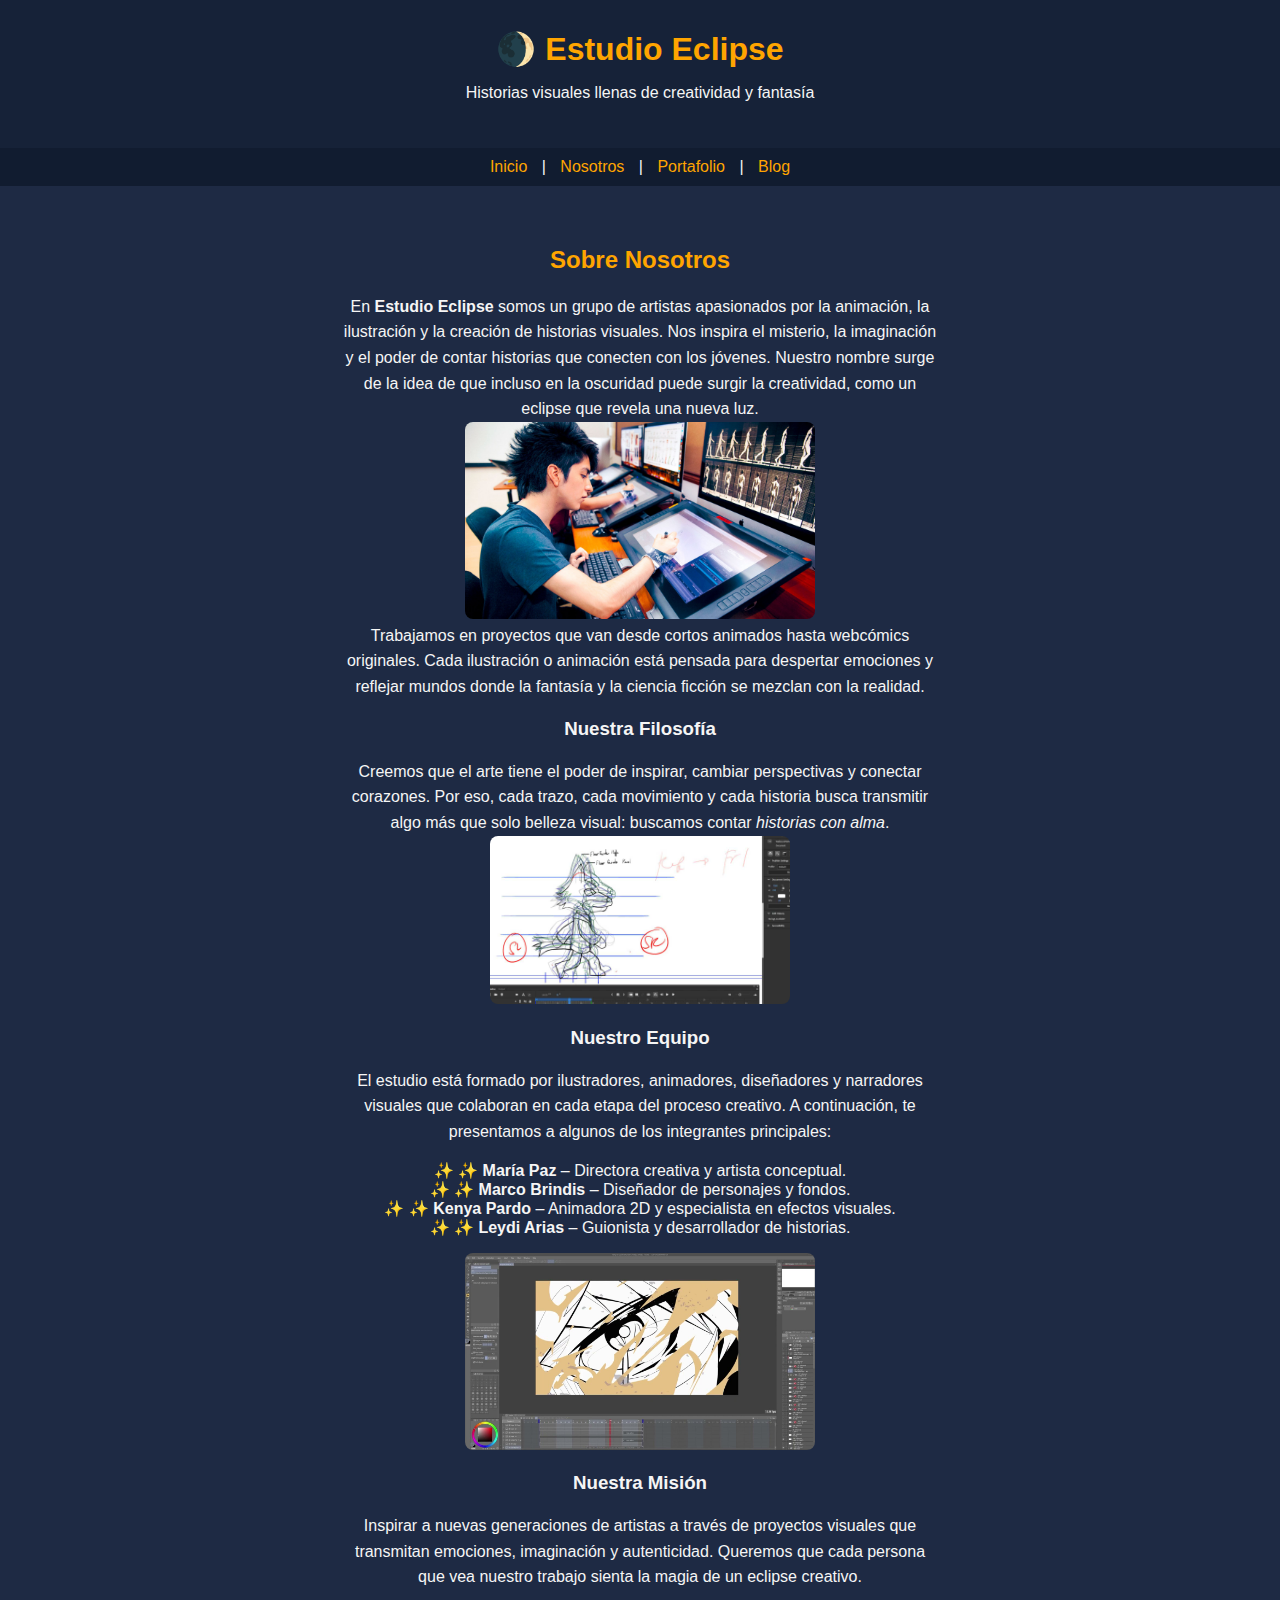
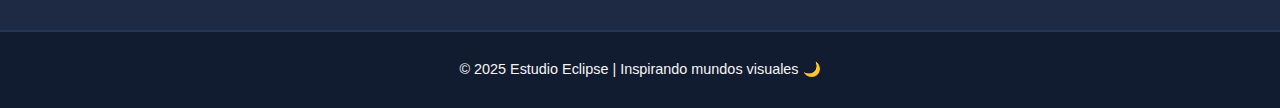
<file: index.html>
<!DOCTYPE html>
<html lang="es">
<head>
  <meta charset="UTF-8">
  <title>Nosotros | Estudio Eclipse</title>
  <link rel="stylesheet" href="estilos.css">
</head>
<body>

  <header>
    <h1>🌒 Estudio Eclipse</h1>
    <p>Historias visuales llenas de creatividad y fantasía</p>
  </header>

  <nav>
    <a href="index.html">Inicio</a> |
    <a href="nosotros.html">Nosotros</a> |
    <a href="portafolio.html">Portafolio</a> |
    <a href="blog.html">Blog</a> 
  </nav>

  <section>
    <h2>Sobre Nosotros</h2>
    <p>
      En <strong>Estudio Eclipse</strong> somos un grupo de artistas apasionados por la animación, 
      la ilustración y la creación de historias visuales.  
      Nos inspira el misterio, la imaginación y el poder de contar historias que conecten con los jóvenes.  
      Nuestro nombre surge de la idea de que incluso en la oscuridad puede surgir la creatividad, como un eclipse que revela una nueva luz.
    </p>

    <img src="img/Animacion.jpg" alt="Equipo creativo de Estudio Eclipse" width="350">

    <p>
      Trabajamos en proyectos que van desde cortos animados hasta webcómics originales.  
      Cada ilustración o animación está pensada para despertar emociones y reflejar mundos donde la fantasía y la ciencia ficción se mezclan con la realidad.
    </p>

    <h3>Nuestra Filosofía</h3>
    <p>
      Creemos que el arte tiene el poder de inspirar, cambiar perspectivas y conectar corazones.  
      Por eso, cada trazo, cada movimiento y cada historia busca transmitir algo más que solo belleza visual: buscamos contar <em>historias con alma</em>.
    </p>

    <img src="img/Animacion 2D.jpg" alt="Inspiración artística de Estudio Eclipse" width="300">

    <h3>Nuestro Equipo</h3>
    <p>
      El estudio está formado por ilustradores, animadores, diseñadores y narradores visuales que colaboran en cada etapa del proceso creativo.  
      A continuación, te presentamos a algunos de los integrantes principales:
    </p>

    <ul style="list-style: none; padding: 0;">
      <li>✨ <strong>María Paz</strong> – Directora creativa y artista conceptual.</li>
      <li>✨ <strong>Marco Brindis</strong> – Diseñador de personajes y fondos.</li>
      <li>✨ <strong>Kenya Pardo</strong> – Animadora 2D y especialista en efectos visuales.</li>
      <li>✨ <strong>Leydi Arias</strong> – Guionista y desarrollador de historias.</li>
    </ul>

    <img src="img/eye.jpg" alt="Ilustradores y animadores trabajando" width="350">

    <h3>Nuestra Misión</h3>
    <p>
      Inspirar a nuevas generaciones de artistas a través de proyectos visuales que transmitan emociones,  
      imaginación y autenticidad. Queremos que cada persona que vea nuestro trabajo sienta la magia de un eclipse creativo.
    </p>
  </section>

  <footer>
    <p>© 2025 Estudio Eclipse | Inspirando mundos visuales 🌙</p>
  </footer>

</body>
</html>
</file>
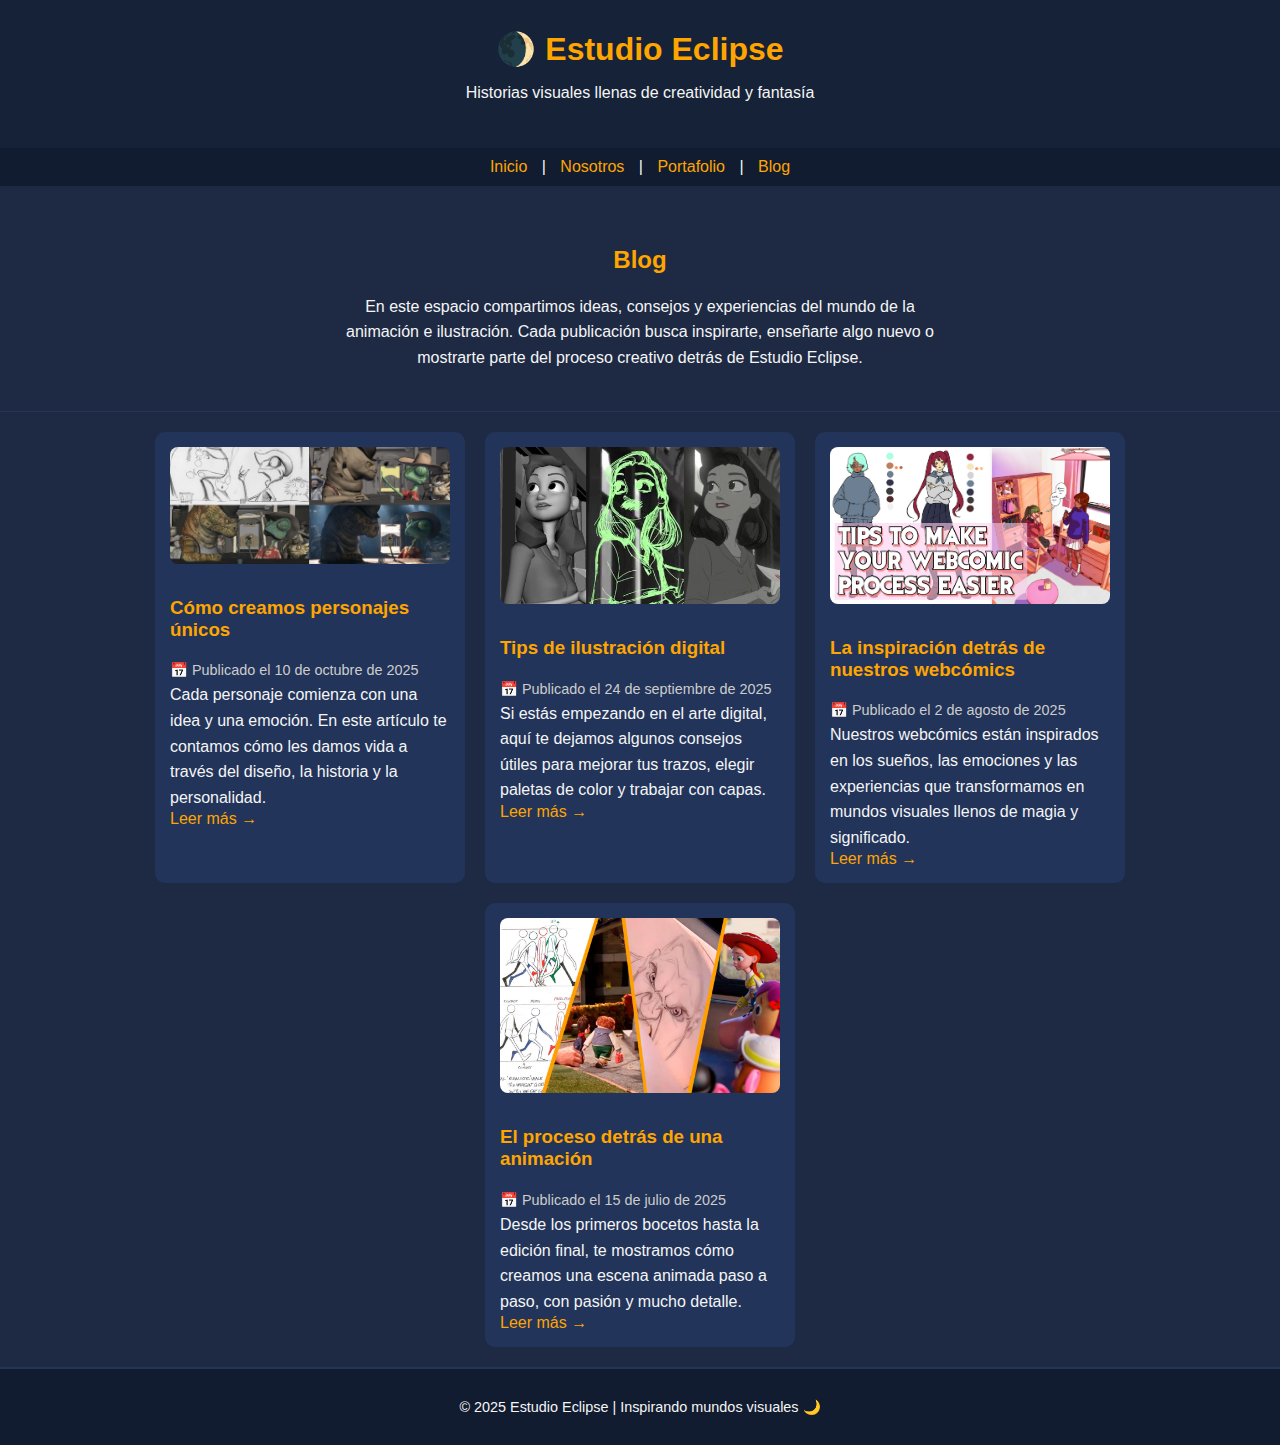
<file: blog.html>
<!DOCTYPE html>
<html lang="es">
<head>
  <meta charset="UTF-8">
  <title>Blog | Estudio Eclipse</title>
  <link rel="stylesheet" href="estilos.css">
</head>
<body>

  <header>
    <h1>🌒 Estudio Eclipse</h1>
    <p>Historias visuales llenas de creatividad y fantasía</p>
  </header>

  <nav>
    <a href="index.html">Inicio</a> |
    <a href="Nosotros.html">Nosotros</a> |
    <a href="Portafolio.html">Portafolio</a> |
    <a href="Blog.html">Blog</a>
  </nav>

  <section>
    <h2>Blog</h2>
    <p>
      En este espacio compartimos ideas, consejos y experiencias del mundo de la animación e ilustración.  
      Cada publicación busca inspirarte, enseñarte algo nuevo o mostrarte parte del proceso creativo detrás de Estudio Eclipse.
    </p>
  </section>

  <section style="display: flex; flex-wrap: wrap; justify-content: center; gap: 20px; padding: 20px;">

   
    <article style="background-color:#22345a; border-radius:10px; width:280px; padding:15px; text-align:left;">
      <img src="img/Rango.jpg" alt="Cómo creamos personajes únicos" width="100%" style="border-radius:8px; margin-bottom:10px;">
      <h3 style="color:#ffa500;">Cómo creamos personajes únicos</h3>
      <p style="font-size:0.9em; color:#ccc;">📅 Publicado el 10 de octubre de 2025</p>
      <p>
        Cada personaje comienza con una idea y una emoción. En este artículo te contamos cómo les damos vida a través del diseño, la historia y la personalidad.
      </p>
      <a href="#" style="color:#ffa500; text-decoration:none;">Leer más →</a>
    </article>

    <article style="background-color:#22345a; border-radius:10px; width:280px; padding:15px; text-align:left;">
      <img src="img/Disney.jpg" alt="Tips de ilustración digital" width="100%" style="border-radius:8px; margin-bottom:10px;">
      <h3 style="color:#ffa500;">Tips de ilustración digital</h3>
      <p style="font-size:0.9em; color:#ccc;">📅 Publicado el 24 de septiembre de 2025</p>
      <p>
        Si estás empezando en el arte digital, aquí te dejamos algunos consejos útiles para mejorar tus trazos, elegir paletas de color y trabajar con capas.
      </p>
      <a href="#" style="color:#ffa500; text-decoration:none;">Leer más →</a>
    </article>

    <article style="background-color:#22345a; border-radius:10px; width:280px; padding:15px; text-align:left;">
      <img src="img/Webcomic.jpg" alt="La inspiración detrás de nuestros webcómics" width="100%" style="border-radius:8px; margin-bottom:10px;">
      <h3 style="color:#ffa500;">La inspiración detrás de nuestros webcómics</h3>
      <p style="font-size:0.9em; color:#ccc;">📅 Publicado el 2 de agosto de 2025</p>
      <p>
        Nuestros webcómics están inspirados en los sueños, las emociones y las experiencias que transformamos en mundos visuales llenos de magia y significado.
      </p>
      <a href="#" style="color:#ffa500; text-decoration:none;">Leer más →</a>
    </article>

   
    <article style="background-color:#22345a; border-radius:10px; width:280px; padding:15px; text-align:left;">
      <img src="img/Proceso.jpg" alt="El proceso detrás de una animación" width="100%" style="border-radius:8px; margin-bottom:10px;">
      <h3 style="color:#ffa500;">El proceso detrás de una animación</h3>
      <p style="font-size:0.9em; color:#ccc;">📅 Publicado el 15 de julio de 2025</p>
      <p>
        Desde los primeros bocetos hasta la edición final, te mostramos cómo creamos una escena animada paso a paso, con pasión y mucho detalle.
      </p>
      <a href="#" style="color:#ffa500; text-decoration:none;">Leer más →</a>
    </article>

  </section>

  <footer>
    <p>© 2025 Estudio Eclipse | Inspirando mundos visuales 🌙</p>
  </footer>

</body>
</html>
</file>
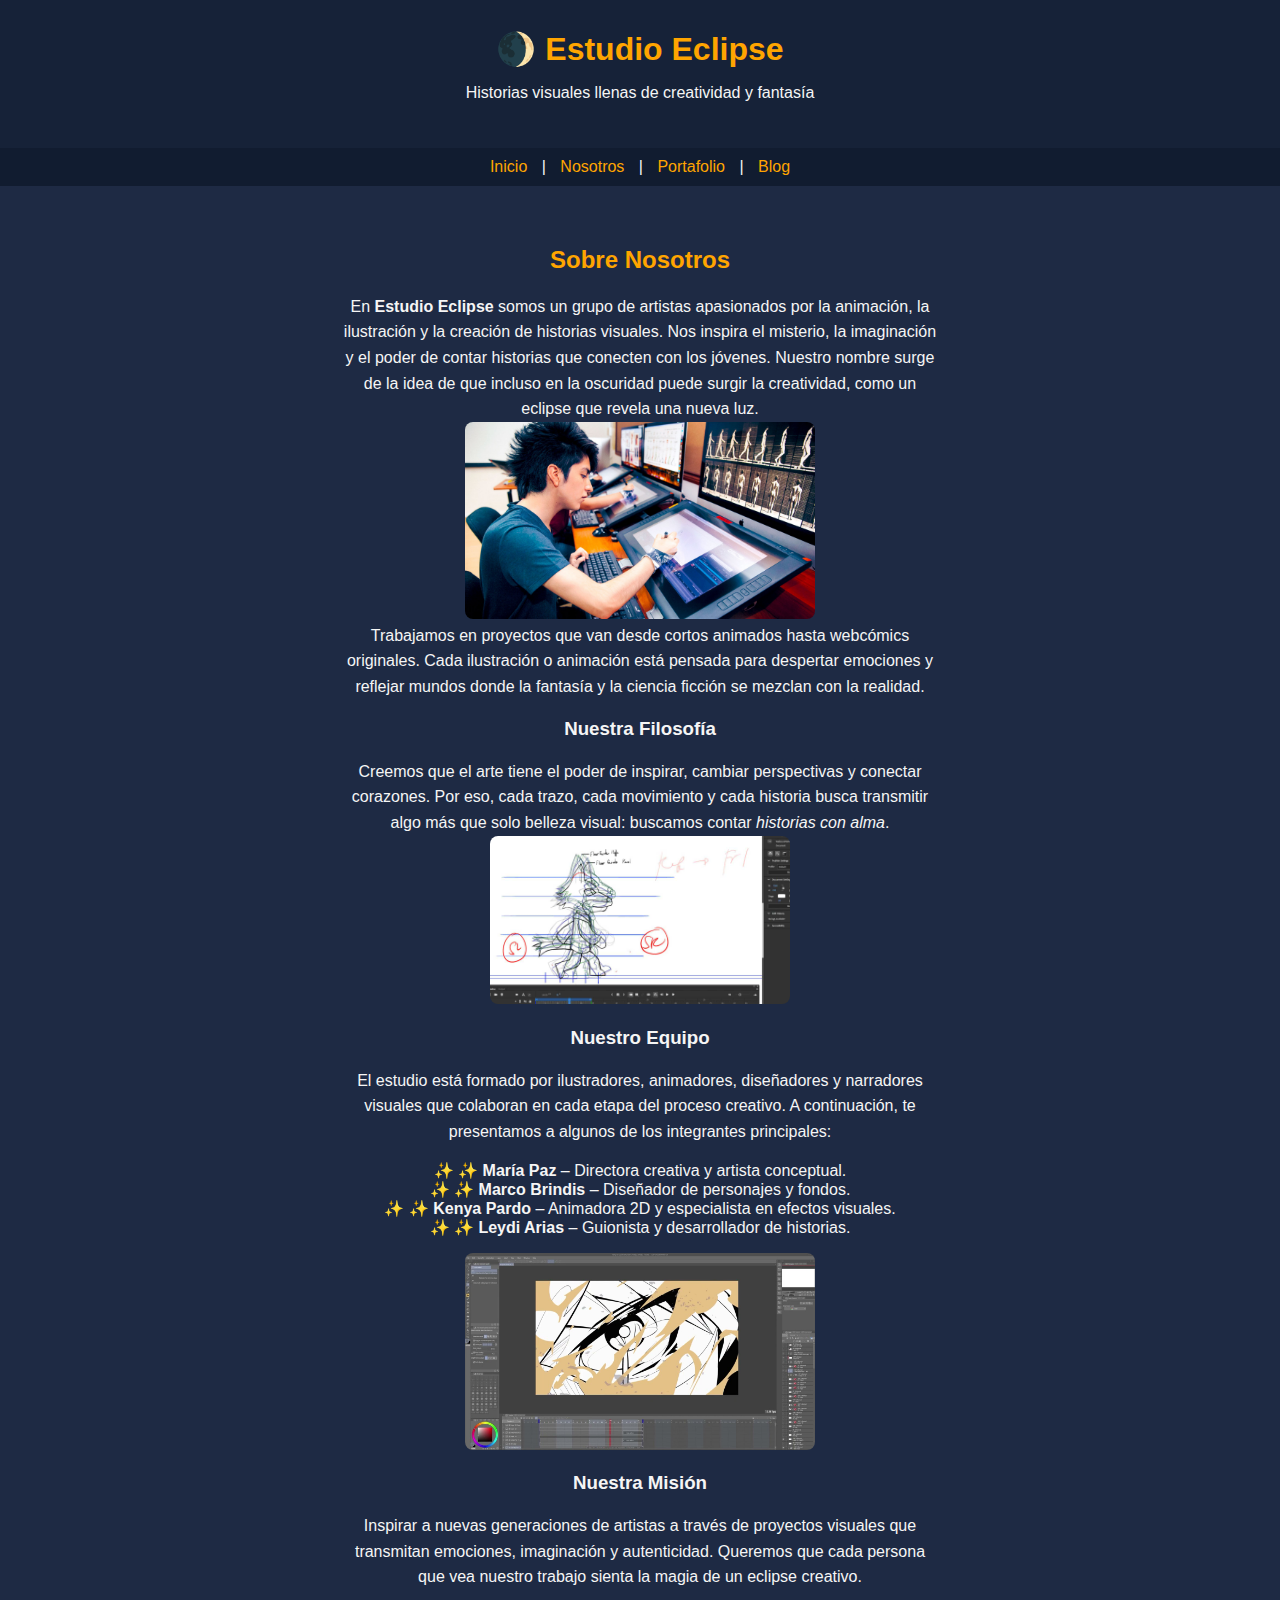
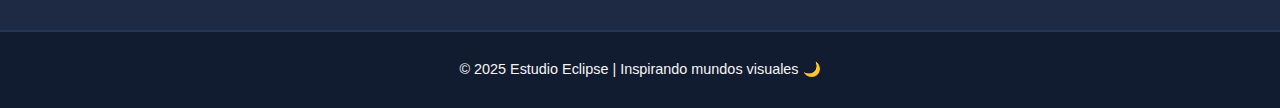
<file: nosotros.html>
<!DOCTYPE html>
<html lang="es">
<head>
  <meta charset="UTF-8">
  <title>Nosotros | Estudio Eclipse</title>
  <link rel="stylesheet" href="estilos.css">
</head>
<body>

  <header>
    <h1>🌒 Estudio Eclipse</h1>
    <p>Historias visuales llenas de creatividad y fantasía</p>
  </header>

  <nav>
    <a href="index.html">Inicio</a> |
    <a href="Nosotros.html">Nosotros</a> |
    <a href="Portafolio.html">Portafolio</a> |
    <a href="Blog.html">Blog</a> 
  </nav>

  <section>
    <h2>Sobre Nosotros</h2>
    <p>
      En <strong>Estudio Eclipse</strong> somos un grupo de artistas apasionados por la animación, 
      la ilustración y la creación de historias visuales.  
      Nos inspira el misterio, la imaginación y el poder de contar historias que conecten con los jóvenes.  
      Nuestro nombre surge de la idea de que incluso en la oscuridad puede surgir la creatividad, como un eclipse que revela una nueva luz.
    </p>

    <img src="img/Animacion.jpg" alt="Equipo creativo de Estudio Eclipse" width="350">

    <p>
      Trabajamos en proyectos que van desde cortos animados hasta webcómics originales.  
      Cada ilustración o animación está pensada para despertar emociones y reflejar mundos donde la fantasía y la ciencia ficción se mezclan con la realidad.
    </p>

    <h3>Nuestra Filosofía</h3>
    <p>
      Creemos que el arte tiene el poder de inspirar, cambiar perspectivas y conectar corazones.  
      Por eso, cada trazo, cada movimiento y cada historia busca transmitir algo más que solo belleza visual: buscamos contar <em>historias con alma</em>.
    </p>

    <img src="img/Animacion 2D.jpg" alt="Inspiración artística de Estudio Eclipse" width="300">

    <h3>Nuestro Equipo</h3>
    <p>
      El estudio está formado por ilustradores, animadores, diseñadores y narradores visuales que colaboran en cada etapa del proceso creativo.  
      A continuación, te presentamos a algunos de los integrantes principales:
    </p>

    <ul style="list-style: none; padding: 0;">
      <li>✨ <strong>María Paz</strong> – Directora creativa y artista conceptual.</li>
      <li>✨ <strong>Marco Brindis</strong> – Diseñador de personajes y fondos.</li>
      <li>✨ <strong>Kenya Pardo</strong> – Animadora 2D y especialista en efectos visuales.</li>
      <li>✨ <strong>Leydi Arias</strong> – Guionista y desarrollador de historias.</li>
    </ul>

    <img src="img/eye.jpg" alt="Ilustradores y animadores trabajando" width="350">

    <h3>Nuestra Misión</h3>
    <p>
      Inspirar a nuevas generaciones de artistas a través de proyectos visuales que transmitan emociones,  
      imaginación y autenticidad. Queremos que cada persona que vea nuestro trabajo sienta la magia de un eclipse creativo.
    </p>
  </section>

  <footer>
    <p>© 2025 Estudio Eclipse | Inspirando mundos visuales 🌙</p>
  </footer>

</body>
</html>
</file>
<file: estilos.css>
body {
  background-color: #1E2A44;
  color: #f5f5f5;
  font-family: Arial, sans-serif;
  margin: 0;
  text-align: center;
}

header {
  background-color: #162238;
  padding: 30px 0;
}

header h1 {
  color: #ffa500;
  margin: 0;
}

nav {
  background-color: #111C30;
  padding: 10px;
}

nav a {
  color: #ffa500;
  text-decoration: none;
  margin: 0 10px;
}

nav a:hover {
  text-decoration: underline;
}

section {
  padding: 40px 20px;
  border-bottom: 1px solid #243559;
}

section h2 {
  color: #ffa500;
}

section p {
  max-width: 600px;
  margin: 0 auto;
  line-height: 1.6;
}

ul {
  list-style: none;
  padding: 0;
}

ul li::before {
  content: "✨ ";
  color: #ffa500;
}

table {
  margin: 20px auto;
  border-collapse: collapse;
  width: 70%;
  background-color: #22345a;
  font-size: 0.95em;
}

th, td {
  border: 1px solid #fff;
  padding: 8px 12px;
}

form {
  background-color: #22345a;
  display: inline-block;
  padding: 20px;
  border-radius: 8px;
  margin-top: 15px;
}

label {
  display: block;
  text-align: left;
  margin-top: 10px;
}

input[type="text"], input[type="email"] {
  width: 250px;
  padding: 6px;
  border: none;
  border-radius: 5px;
  margin-top: 5px;
}

input[type="submit"] {
  background-color: #ffa500;
  border: none;
  color: white;
  padding: 8px 15px;
  margin-top: 15px;
  border-radius: 5px;
  cursor: pointer;
}

input[type="submit"]:hover {
  background-color: #ffb84d;
}

iframe {
  margin-top: 20px;
  border: none;
  border-radius: 8px;
}

details {
  background-color: #22345a;
  display: inline-block;
  padding: 10px 15px;
  border-radius: 8px;
  margin: 10px;
  cursor: pointer;
}

button {
  background-color: #ffa500;
  color: white;
  border: none;
  padding: 10px 20px;
  border-radius: 8px;
  cursor: pointer;
  margin: 20px 0;
}

button:hover {
  background-color: #ffb84d;
}

footer {
  background-color: #111C30;
  padding: 15px;
  font-size: 0.9em;
  border-top: 1px solid #243559;
}

/* ===== Efecto de movimiento y desenfoque en TODAS las imágenes del sitio ===== */

/* Si hay varias imágenes, se aplica el desenfoque a las no seleccionadas */
body:has(img:hover) img:not(:hover) {
  filter: blur(4px);
  transition: 0.3s ease;
}

/* Animación y movimiento al pasar el cursor */
img {
  transition: transform 0.3s ease, box-shadow 0.3s ease;
  border-radius: 8px;
}

/* Efecto visual: la imagen se eleva ligeramente y obtiene sombra */
img:hover {
  transform: translateY(-6px) scale(1.03);
  box-shadow: 0 10px 25px rgba(0, 0, 0, 0.4);
}
</file>
